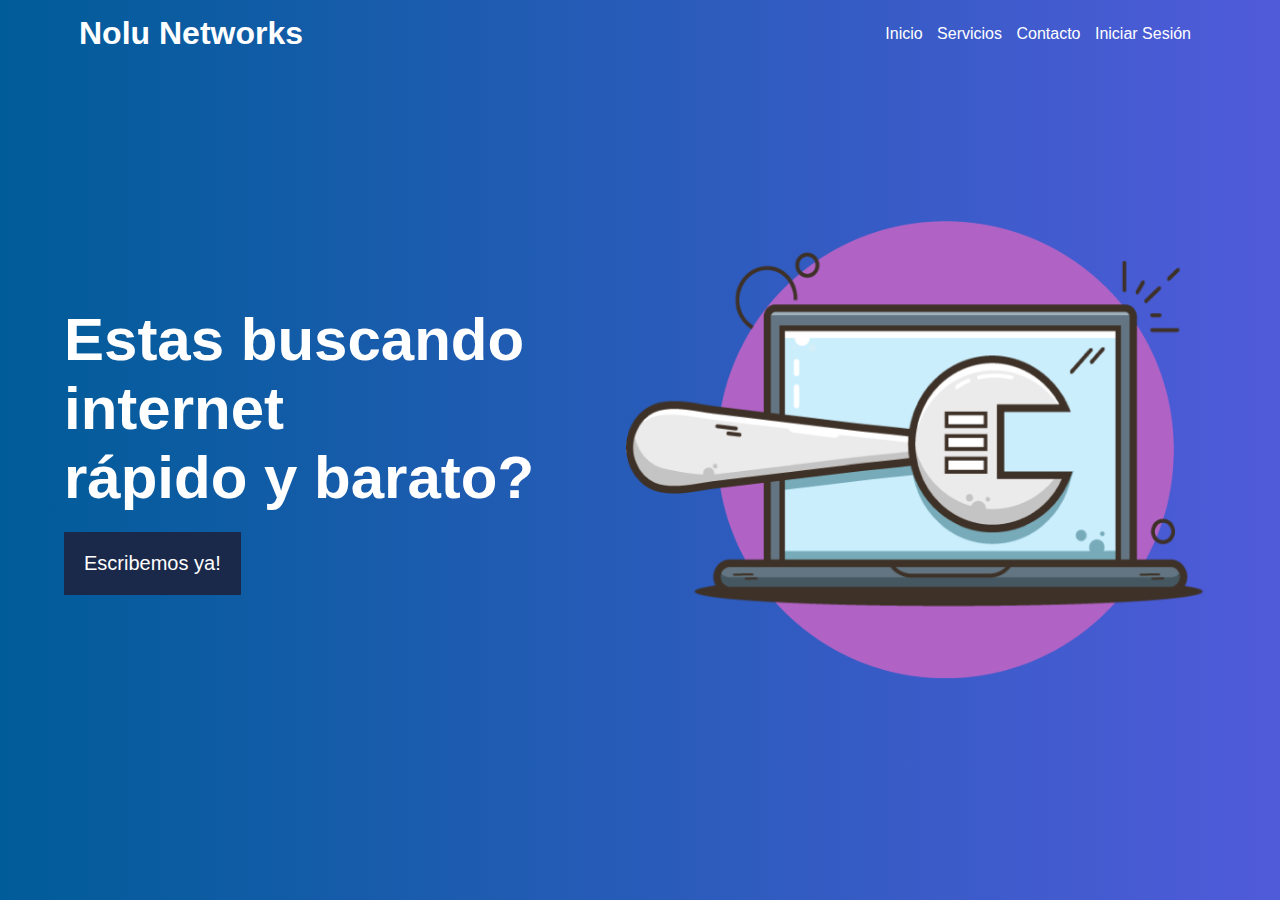
<file: index.html>
<!DOCTYPE html>
<html lang="en">
<head>
    <meta charset="UTF-8">
    <meta name="viewport" content="width=device-width, initial-scale=1.0">
    <title>Mi página web</title>
    <link rel="stylesheet" href="./css/estilos.css">
</head>
<body>
    <header class="bg_animate">
        <div class="header_nav">
            <div class="contenedor">
                <h1>Nolu Networks</h1>
                <nav>
                    <a href="#">Inicio</a>
                    <a href="#">Servicios</a>
                    <a href="#">Contacto</a>
                    <a href="login.html">Iniciar Sesión</a>
                </nav>
            </div>
        </div>

        <section class="banner contenedor">
            <secrion class="banner_title">
                <h2>Estas buscando internet <br>rápido y barato?</h2>
                <a href="#" class="escribenos">Escribemos ya!</a>
            </secrion>
            <div class="banner_img">
                <img src="./img/ordenador.png" alt="">
            </div>
        </section>

        <div class="burbujas">
            <div class="burbuja"></div>
            <div class="burbuja"></div>
            <div class="burbuja"></div>
            <div class="burbuja"></div>
            <div class="burbuja"></div>
            <div class="burbuja"></div>
            <div class="burbuja"></div>
            <div class="burbuja"></div>
            <div class="burbuja"></div>
            <div class="burbuja"></div>
        </div>
    </header>
</body>
</html>
</file>
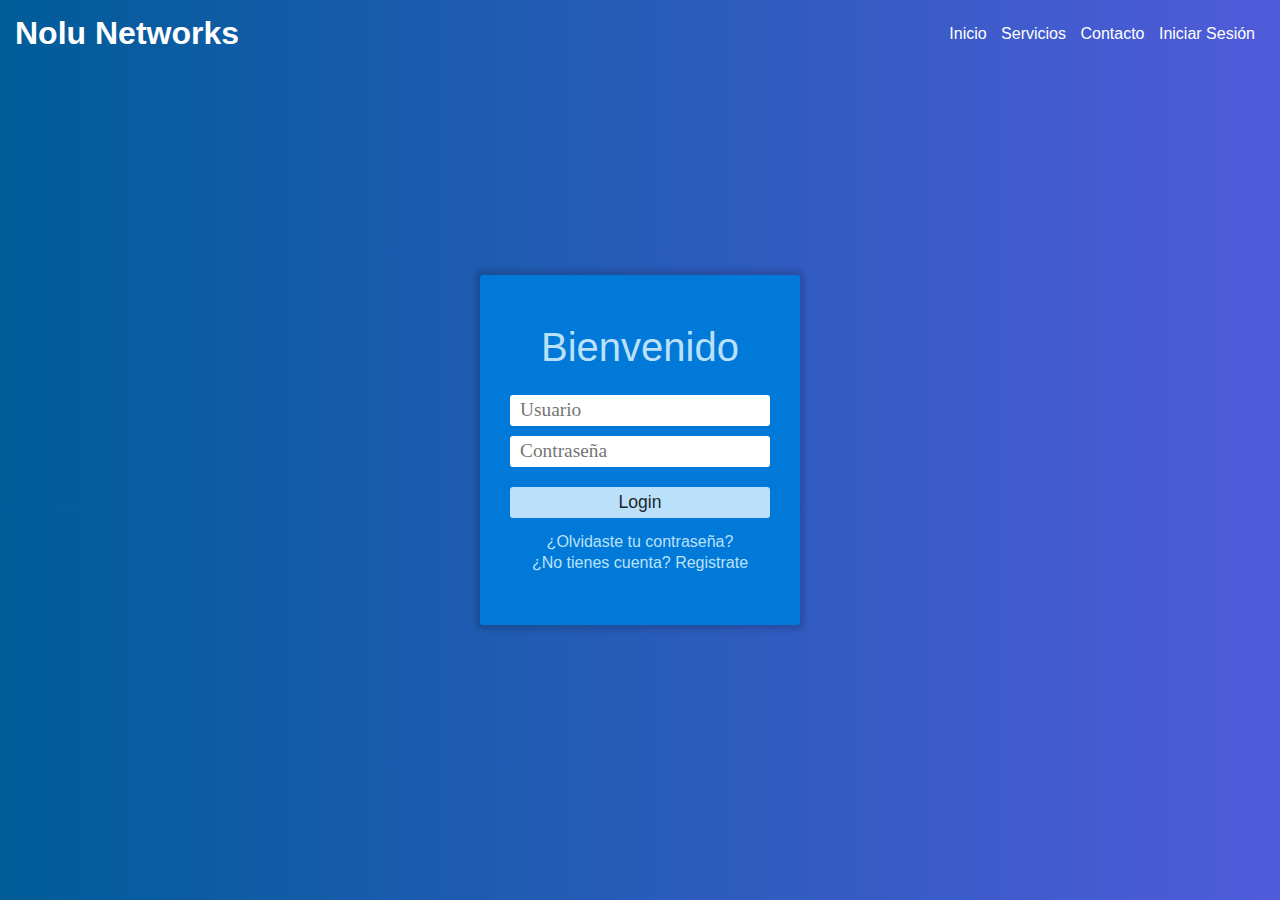
<file: login.html>
<!DOCTYPE html>
<html lang="en">
<head>
    <meta charset="UTF-8">
    <meta name="viewport" content="width=device-width, initial-scale=1.0">
    <title>Iniciar Sesión</title>
    <link rel="stylesheet" href="./css/login.css">
</head>
<body>
    <main class="bg_animate">
        <div class="header_nav">
            <div class="contenedor1">
                <h1>Nolu Networks</h1>
                <nav>
                    <a href="./index.html">Inicio</a>
                    <a href="#">Servicios</a>
                    <a href="#">Contacto</a>
                    <a href="login.html">Iniciar Sesión</a>
                </nav>
            </div>
        </div>
        <section>
            <div id="contenedor">
                <div id="central">
                    <div id="login">
                        <div class="titulo">
                            Bienvenido
                        </div>
                        <form id="loginform">
                            <input type="text" name="usuario" placeholder="Usuario">
                            <input type="password" name="Contraseña" placeholder="Contraseña">
                            <button type="submit" title="Ingresar" name="Ingresar" id="registro">Login</button>
                        </form>
                        <div class="pie-form">
                            <a href="#" style="margin-top: 5px;">¿Olvidaste tu contraseña?</a>
                            <a href="#">¿No tienes cuenta? Registrate</a>
                        </div>
                    </div>
                </div>
            </div>
        </section>

    </main>
    
</body>
</html>
</file>
<file: css/estilos.css>
*{
    margin: 0;
    padding: 0;
    box-sizing: border-box;
}

body{
    font-family: 'Roboto', sans-serif;
}

.contenedor{
    width: 90%;
    max-width: 1200%;
    margin: auto;
}
.bg_animate{
    width: 100%;
    height: 100vh;
    background: linear-gradient(to right, #005c98, #505bda);
    position: relative;
    overflow: hidden;
}

.header_nav{
    width: 100%;
    position: absolute;
    top: 0;
    left: 0;
}

.header_nav .contenedor{
    display: flex;
    justify-content: space-between;
    align-items: center;
    padding: 15px;
}

.header_nav h1{
    color: #fff;
    font-family: 'Roboto', sans-serif;
}

.header_nav nav a{
    color: #fff;
    text-decoration: none;
    margin-right: 10px;
}

.banner{
    display: flex;
    justify-content: space-between;
    align-items: center;
    height: 100%;
}

.banner_title h2{
    color: #fff;
    font-size: 60px;
    font-weight: 800;
    margin-bottom: 20px;
}

.banner_title .escribenos{
    color: #fff;
    font-size: 20px;
    text-decoration: none;
    display: inline-block;
    background: #1a2849;
    padding: 20px;
}
.banner_img{
    animation: movimiento 2.5s linear infinite;
}

.banner_img img{
    width: 600px;
    display: block;
}
.burbuja{
    
    border-radius: 50%;
    background: #fff;
    opacity: .3;

    position: absolute;
    bottom: -150;

    animation: burbujas 3s linear infinite ;
}

.burbuja:nth-child(1){
    width: 80px;
    height: 80px;
    left: 5%;
    animation-duration: 3s;
    animation-delay: 2s;
}

.burbuja:nth-child(2){
    width: 100px;
    height: 100px;
    left: 35%;
    animation-duration: 3s;
    animation-delay: 5s;
}

.burbuja:nth-child(3){
    width: 20px;
    height: 20px;
    left: 15%;
    animation-duration: 1.5s;
    animation-delay: 7s;
}

.burbuja:nth-child(4){
    width: 50px;
    height: 50px;
    left: 65%;
    animation-duration: 6s;
    animation-delay: 3s;
}

.burbuja:nth-child(5){
    width: 70px;
    height: 70px;
    left: 65%;
    animation-duration: 4s;
    animation-delay: 5s;
}

.burbuja:nth-child(6){
    width: 20px;
    height: 20px;
    left: 50%;
    animation-duration: 4s;
    animation-delay: 5s;
}

.burbuja:nth-child(7){
    width: 20px;
    height: 20px;
    left: 50%;
    animation-duration: 4s;
    animation-delay: 5s;
}

.burbuja:nth-child(8){
    width: 100px;
    height: 100px;
    left: 92%;
    animation-duration: 5s;
    animation-delay: 5s;
}

.burbuja:nth-child(9){
    width: 65px;
    height: 65px;
    left: 51%;
    animation-duration: 3s;
    animation-delay: 2s;
}

.burbuja:nth-child(10){
    width: 40px;
    height: 40px;
    left: 35%;
    animation-duration: 3s;
    animation-delay: 4s;
}
@keyframes burbujas {
    0%{
        bottom: 0;
        opacity: 0;
    }
    30%{
        transform: translateX(30px);
    }
    50%{
        opacity: .4;
    }
    100%{
        bottom: 100vh;
        opacity: 0;
    }
}

@keyframes movimiento{
    0%{
        transform: translateY(0);
    }
    50%{
        transform: translateY(30px);
    }
    100%{
        transform: translateY(0);
    }
}
</file>
<file: css/login.css>
*{
    margin: 0;
    padding: 0;
    box-sizing: border-box;
}


body{
    font-family: 'Roboto', sans-serif;
}

.navegador{
    width: 90%;
    max-width: 1200%;
    margin: auto;
}


.bg_animate{
    width: 100%;
    height: 100vh;
    background: linear-gradient(to right, #005c98, #505bda);
    position: relative;
    overflow: hidden;
}
.header_nav{
    width: 100%;
    position: absolute;
    top: 0;
    left: 0;
}
.banner_title .login{
    color: #fff;
    font-size: 20px;
    text-decoration: none;
    display: inline-block;
    background: #1a2849;
    padding: 20px;
}

.header_nav .contenedor1{
    display: flex;
    justify-content: space-between;
    align-items: center;
    padding: 15px;
}

.header_nav h1{
    color: #fff;
    font-family: 'Roboto', sans-serif;
}

.header_nav nav a{
    color: #fff;
    text-decoration: none;
    margin-right: 10px;
}
#contenedor{
    display: flex;
    align-items: center;
    justify-content: center;
    
    margin: 0;
    padding: 0;
    min-width: 100vw;
    min-height: 100vh;
    width: 100%;
    height: 100%;
}

#central{
    max-width: 320px;
    width: 100%;
}

.titulo{
    font-size: 250%;
    color: #bbe1fa;
    text-align: center;
    margin-bottom: 25px;
}

#login{
    width: 100%;
    padding: 50px 30px;
    background-color: #0079D8;

    -webkit-box-shadow: 0px 0px 5px 5px rgba(0,0,0,0.15);
    -moz-box-shadow: 0px 0px 5px 5px rgba(0,0,0,0.15);
    box-shadow: 0px 0px 5px 5px rgba(0,0,0,0.15);
    
    border-radius: 3px 3px 3px 3px;
    -moz-border-radius: 3px 3px 3px 3px;
    -webkit-border-radius: 3px 3px 3px 3px;

    box-sizing: border-box

}
#login button{
    font-size: 110%;
    color: #1b262c;
    width: 100%;
    border: none;
    border-radius: 3px 3px 3px 3px;
    -moz-border-radius: 3px 3px 3px 3px;
    -webkit-border-radius: 3px 3px 3px 3px;
    background-color: #bbe1fa;
    margin-top: 10px;
    padding: 5px;
    margin-bottom: 10px;
}

#login input{
    font-size: 110%;
    color: #1b262c;

    display: block;
    width: 100%;
    height: 40%;

    margin-bottom: 10px;
    padding: 5px 5px 5px 10px;

    box-sizing: border-box;

    border: none;
    border-radius: 3px 3px 3px 3px;
    -moz-border-radius: 3px 3px 3px 3px;
    -webkit-border-radius: 3px 3px 3px 3px;
}

#login input::placeholder{
    font-family: 'Roboto', 'Sans serif';
    font-size: 110%;
    width: 100%;
    height: 40px;
    border: none;

    border-radius: 3px 3px 3px 3px;

    margin-top: 10px;
}

#login button:hover{
    background-color: #0058C2;
    color: #bbe1fa;
}

.pie-form a{
    display: block;
    text-decoration: none;
    color: #bbe1fa;
    margin-bottom: 3px;
    text-align: center;
}

.pie-form a:hover{
    color: #0f4c75;
}
</file>
